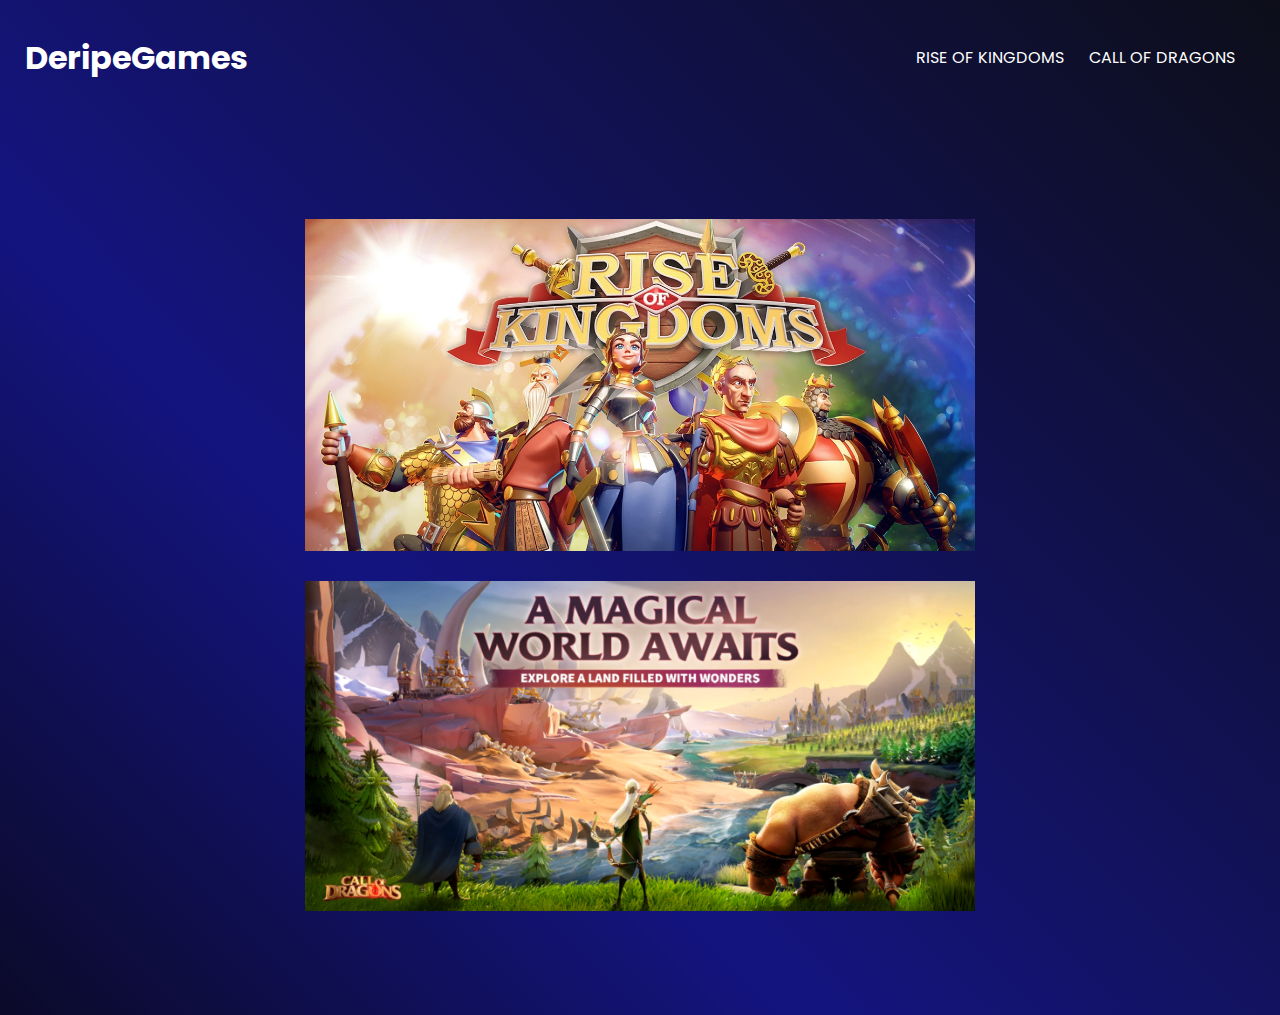
<file: index.html>
<!DOCTYPE html>
<html lang="pt-BR">
<head>
    <meta charset="UTF-8">
    <meta http-equiv="X-UA-Compatible" content="IE=edge">
    <meta name="viewport" content="width=device-width, initial-scale=1.0">
    <link rel="preconnect" href="https://fonts.googleapis.com">
    <link rel="preconnect" href="https://fonts.gstatic.com" crossorigin>
    <link href="https://fonts.googleapis.com/css2?family=Poppins:wght@100;300;500&display=swap" rel="stylesheet">
    <link rel="stylesheet" href="./src/css/resete.css">
    <link rel="stylesheet" href="./src/css/estilos.css">
    <title>DaripeGames</title>
</head>
<body>
    <header class="cabecalho">
        <h1><a href="https://www.youtube.com/@deripe">DeripeGames</a></h1>
        <nav class="menu">
            <ul>
                <li><a href="./src/paginas/riseKingdoms.html">Rise of Kingdoms</a></li>
                <li><a href="./src/paginas/callDragons.html">Call of Dragons</a></li>
            </ul>
        </nav>
    </header>

    <section class="sessao1">
        <div class="conteudo">
            <div class="cartao">
                <img class="imagem" src="./src/imagens/Rise-of-Kingdoms.jpg" alt="Rise of Kingdoms">
            
                <img class="imagem" src="./src/imagens/Call-of-Dragons.png" alt="call of dragons">
            </div>
            
        </div>
    </section>
</body>
</html>
</file>
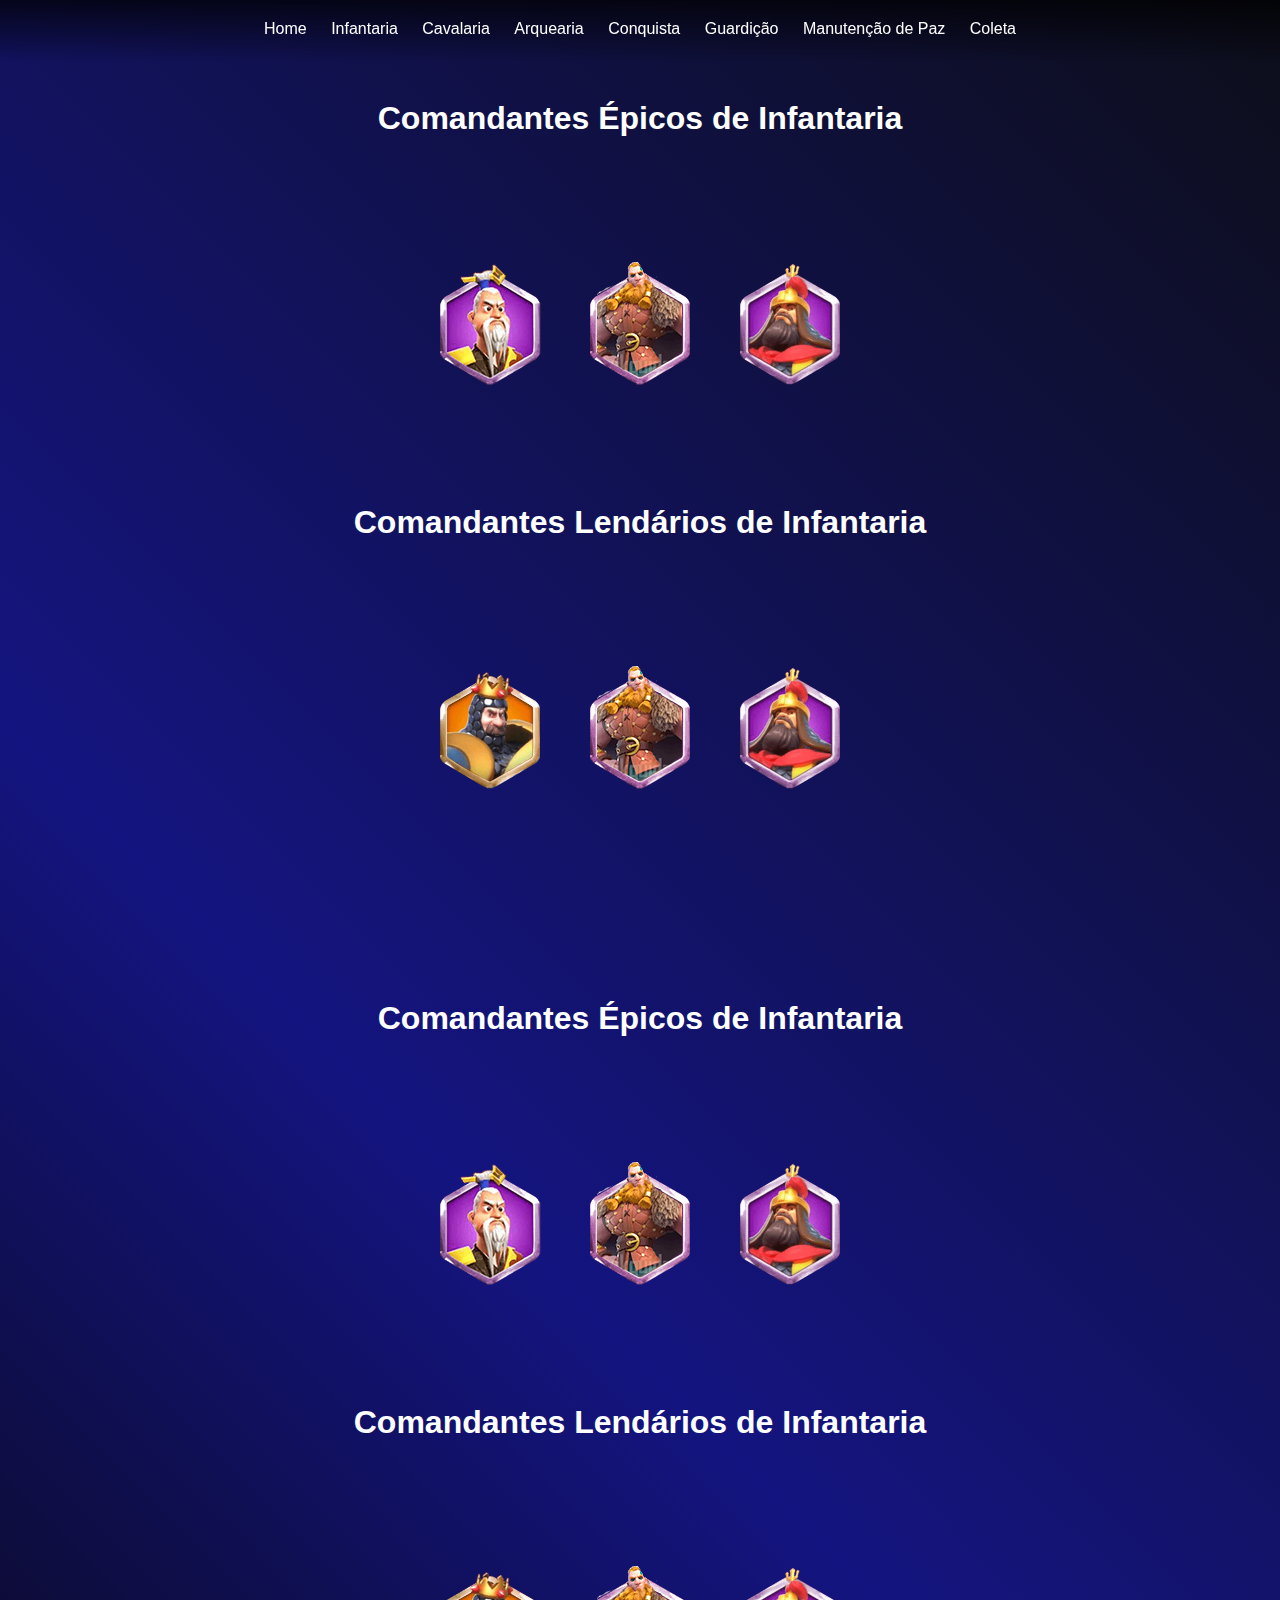
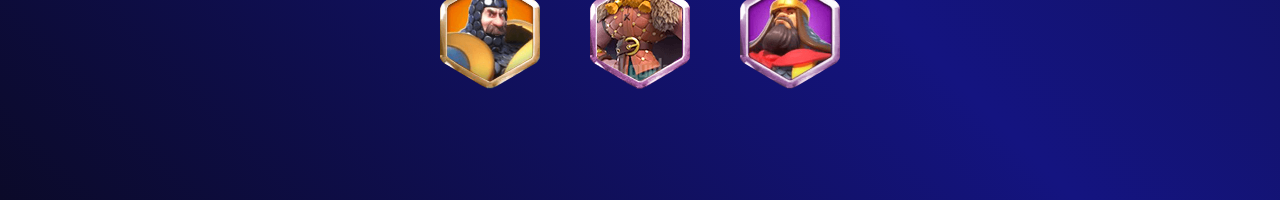
<file: src/paginas/riseKingdoms.html>
<!DOCTYPE html>
<html lang="pt-br">
<head>
    <meta charset="UTF-8">
    <meta http-equiv="X-UA-Compatible" content="IE=edge">
    <meta name="viewport" content="width=device-width, initial-scale=1.0">
    <link rel="stylesheet" href="../css/resete.css">
    <link rel="stylesheet" href="../css/estilos.css">
    
    <title>Rise Of Kingdoms</title>
</head>
<body>
    <header class="navegacao">
        <nav>
            <ul>
                <li><a href="../../index.html">Home</a></li>
                <li><a href="#infantaria">Infantaria</a></li>
                <li><a href="#cavalaria">Cavalaria</a></li>
                <li><a href="">Arquearia</a></li>
                <li><a href="">Conquista</a></li>
                <li><a href="">Guardição</a></li>
                <li><a href="">Manutenção de Paz</a></li>
                <li><a href="">Coleta</a></li>
            </ul>
        </nav>
    </header>

    <section id="infantaria">
        <h1 class="titulo-comandantes">Comandantes Épicos de Infantaria</h1>
        <div class="comandante-cards">
            <div class="card">
                <a href="#"><img src="../imagens/Sun-Tzu.png" alt="Sun Tzu"></a>
            </div>
            <div class="card">
                <a href="#"><img src="../imagens/bjorn-ironside.png" alt="Bjorn Ironside"></a>
            </div>
            <div class="card">
                <a href="#"><img src="../imagens/Eulji-Mundeok.png" alt="Eulji Mundeok"></a>
            </div>
        </div>
        <h1 class="titulo-comandantes">Comandantes Lendários de Infantaria</h1>
        <div class="comandante-cards">
            <div class="card">
                <a href="#"><img src="../imagens/Richard-I.png" alt="Richard I"></a>
            </div>
            <div class="card">
                <a href="#"><img src="../imagens/bjorn-ironside.png" alt="Sun Tzu"></a>
            </div>
            <div class="card">
                <a href="#"><img src="../imagens/Eulji-Mundeok.png" alt="Sun Tzu"></a>
            </div>
        </div>


    </section>

    <section id="cavalaria">
        <h1 class="titulo-comandantes">Comandantes Épicos de Infantaria</h1>
        <div class="comandante-cards">
            <div class="card">
                <a href="#"><img src="../imagens/Sun-Tzu.png" alt="Sun Tzu"></a>
            </div>
            <div class="card">
                <a href="#"><img src="../imagens/bjorn-ironside.png" alt="Bjorn Ironside"></a>
            </div>
            <div class="card">
                <a href="#"><img src="../imagens/Eulji-Mundeok.png" alt="Eulji Mundeok"></a>
            </div>
        </div>
        <h1 class="titulo-comandantes">Comandantes Lendários de Infantaria</h1>
        <div class="comandante-cards">
            <div class="card">
                <a href="#"><img src="../imagens/Richard-I.png" alt="Richard I"></a>
            </div>
            <div class="card">
                <a href="#"><img src="../imagens/bjorn-ironside.png" alt="Sun Tzu"></a>
            </div>
            <div class="card">
                <a href="#"><img src="../imagens/Eulji-Mundeok.png" alt="Sun Tzu"></a>
            </div>
        </div>


    </section> 
      
</body>
</html>
</file>
<file: src/css/estilos.css>
body {
    font-family: 'Poppins', sans-serif;
    background:linear-gradient(45deg, rgba(11,10,41,1) 0%, rgba(20,20,128,1) 35%, rgba(13,14,25,1) 100%);
    background-repeat: no-repeat;
    }

.cabecalho {
    width: 100%;
    display: flex;
    align-items: center;
    justify-content: space-between;
    padding: 25px;
    color: #fff;
}

.cabecalho a {
    color: #fff;
}


.cabecalho .menu ul{
    display: flex;
    align-items: center;
    padding: 20px;
}

.cabecalho .menu ul li {
    margin-left: 25px;
    text-transform: uppercase;
}

.navegacao nav{
    width: 100%;
    position: fixed;
    display: flex;
    align-items: center;
    justify-content: center;
    background: linear-gradient(rgba(0,0,0,0.7), transparent);
    
}

.navegacao nav ul li{
    display: inline-block;   
}

.navegacao nav ul li a {
    padding: 5px 0;
    display: inline-block;
    margin: 15px 10px;
    color: #fff;
    border-bottom: 3px solid transparent;
    transition: all 0.25s ease-in-out;
}

.navegacao nav ul li a:hover {
    border-bottom: 3px solid #fff;
} 

section {
    width: 100%;
    min-height: 100vh;
    
}

.sessao1 {
    display: flex;
    align-items: center;
    justify-content: center;
    height: 100vh;
}

.sessao1 .conteudo {
    display: flex;
    align-items: center;
    justify-content: center;
    width: 70%;
    height: 80%;
}

.sessao1 .conteudo .cartao {
    display: flex;
    align-items: center;
    justify-content: center;
    flex-wrap: wrap;
}

.sessao1 .conteudo .imagem {
    width: 700px;
    padding: 15px;
}

section .titulo-comandantes {
    display: flex;
    justify-content: center;
    color: #fff;
    padding: 100px;
}

section .comandante-cards {
    display: flex;
    align-items: center;
    justify-content: center;
}

section .comandante-cards .card a img{
    width: 150px;
    padding: 15px;
}
</file>
<file: src/css/resete.css>
* {
    margin: 0;
    padding: 0;
    box-sizing: border-box;
}

li {
    list-style: none;
}

a {
    text-decoration: none;
}
</file>
